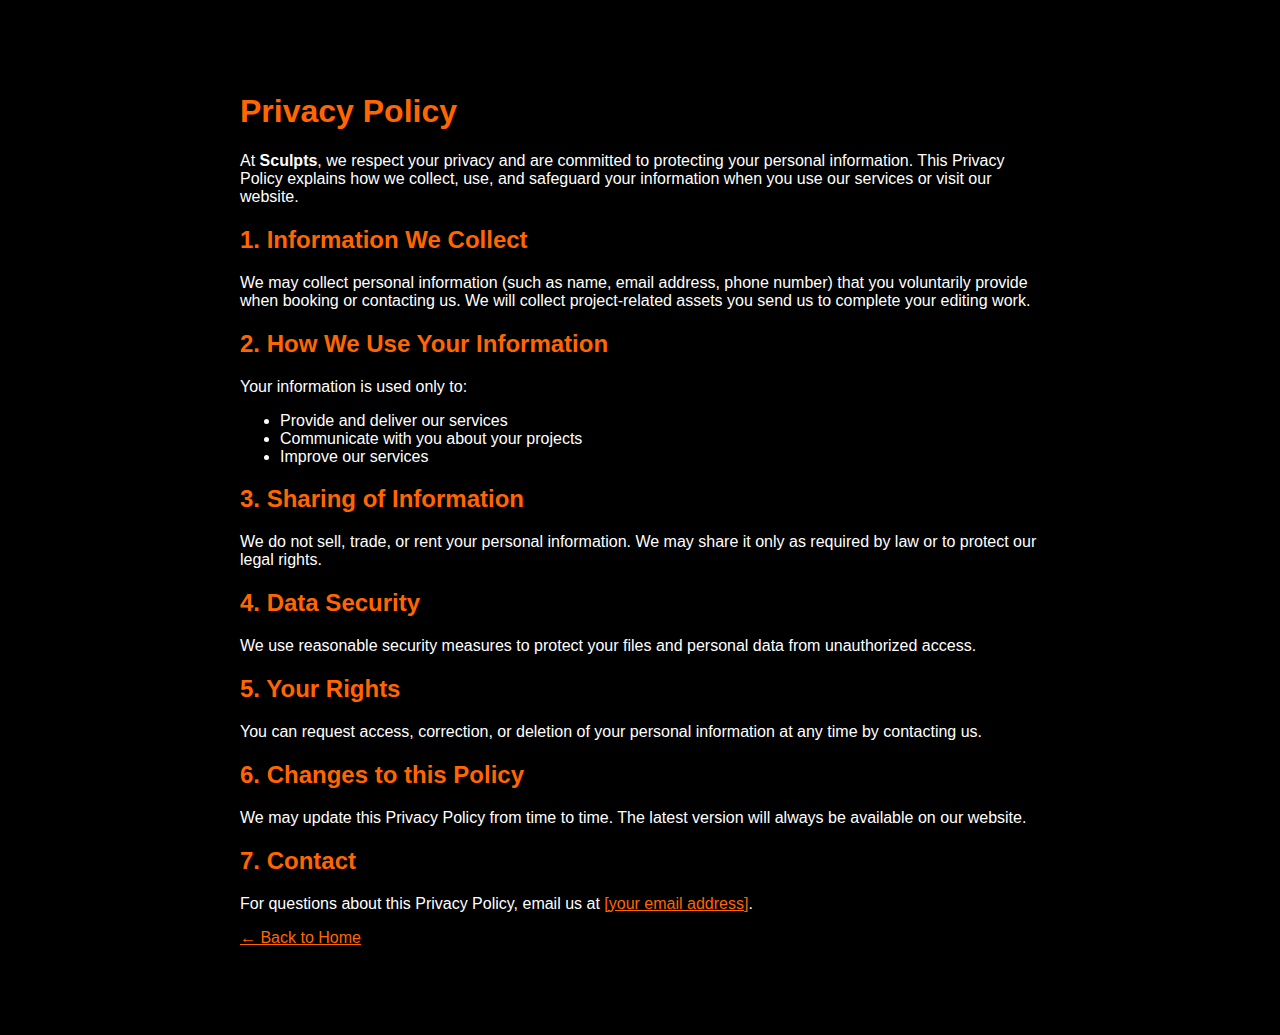
<file: Privacy.html>
<!DOCTYPE html>
<html lang="en">
<head>
  <meta charset="UTF-8">
  <meta name="viewport" content="width=device-width, initial-scale=1.0">
  <title>Sculpts – Privacy Policy</title>
  <style>
    body {
      background:#000;
      color:#fff;
      font-family:Tahoma,sans-serif;
      padding:4rem 2rem;
    }
    h1,h2 { color:#ff6600; }
    a { color:#ff6600; }
    .container { max-width:800px; margin:0 auto; }
  </style>
</head>
<body>
  <div class="container">
    <h1>Privacy Policy</h1>

    <p>At <strong>Sculpts</strong>, we respect your privacy and are committed to protecting your personal information. This Privacy Policy explains how we collect, use, and safeguard your information when you use our services or visit our website.</p>

    <h2>1. Information We Collect</h2>
    <p>We may collect personal information (such as name, email address, phone number) that you voluntarily provide when booking or contacting us. We will collect project-related assets you send us to complete your editing work.</p>

    <h2>2. How We Use Your Information</h2>
    <p>Your information is used only to:
      <ul>
        <li>Provide and deliver our services</li>
        <li>Communicate with you about your projects</li>
        <li>Improve our services</li>
      </ul>
    </p>

    <h2>3. Sharing of Information</h2>
    <p>We do not sell, trade, or rent your personal information. We may share it only as required by law or to protect our legal rights.</p>

    <h2>4. Data Security</h2>
    <p>We use reasonable security measures to protect your files and personal data from unauthorized access.</p>

    <h2>5. Your Rights</h2>
    <p>You can request access, correction, or deletion of your personal information at any time by contacting us.</p>

    <h2>6. Changes to this Policy</h2>
    <p>We may update this Privacy Policy from time to time. The latest version will always be available on our website.</p>

    <h2>7. Contact</h2>
    <p>For questions about this Privacy Policy, email us at <a href="mailto:[your email address]">[your email address]</a>.</p>

    <p><a href="index.html">← Back to Home</a></p>
  </div>
</body>
</html>
</file>
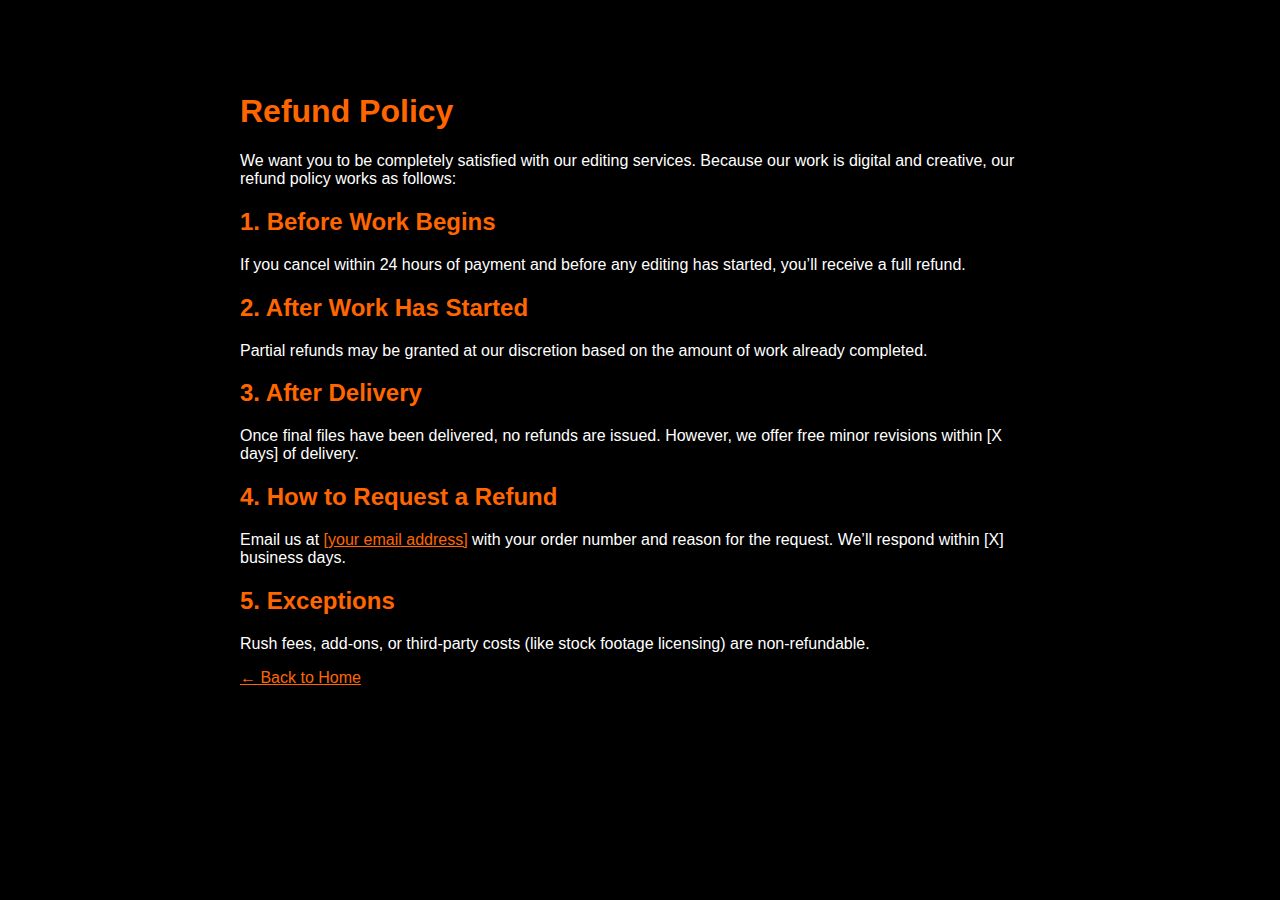
<file: refund.html>
<!DOCTYPE html>
<html lang="en">
<head>
  <meta charset="UTF-8">
  <meta name="viewport" content="width=device-width, initial-scale=1.0">
  <title>Sculpts – Refund Policy</title>
  <style>
    body {
      background:#000;
      color:#fff;
      font-family:Tahoma,sans-serif;
      padding:4rem 2rem;
    }
    h1,h2 { color:#ff6600; }
    a { color:#ff6600; }
    .container { max-width:800px; margin:0 auto; }
  </style>
</head>
<body>
  <div class="container">
    <h1>Refund Policy</h1>

    <p>We want you to be completely satisfied with our editing services. Because our work is digital and creative, our refund policy works as follows:</p>

    <h2>1. Before Work Begins</h2>
    <p>If you cancel within 24 hours of payment and before any editing has started, you’ll receive a full refund.</p>

    <h2>2. After Work Has Started</h2>
    <p>Partial refunds may be granted at our discretion based on the amount of work already completed.</p>

    <h2>3. After Delivery</h2>
    <p>Once final files have been delivered, no refunds are issued. However, we offer free minor revisions within [X days] of delivery.</p>

    <h2>4. How to Request a Refund</h2>
    <p>Email us at <a href="mailto:[your email address]">[your email address]</a> with your order number and reason for the request. We’ll respond within [X] business days.</p>

    <h2>5. Exceptions</h2>
    <p>Rush fees, add-ons, or third-party costs (like stock footage licensing) are non-refundable.</p>

    <p><a href="index.html">← Back to Home</a></p>
  </div>
</body>
</html>
</file>
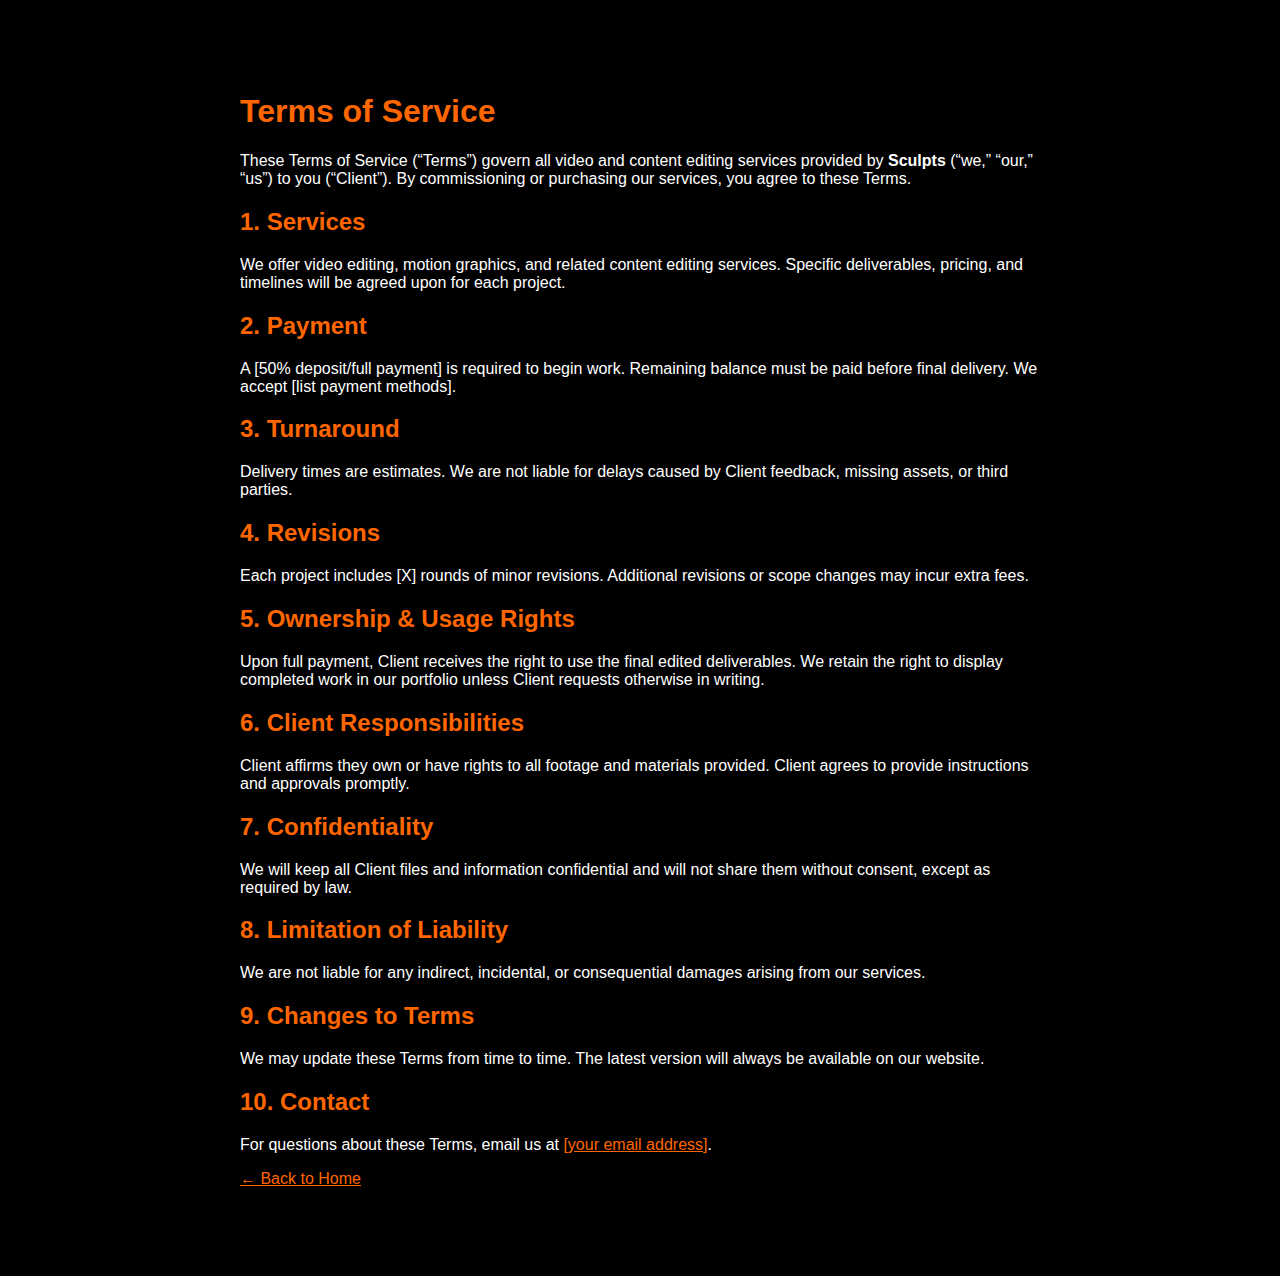
<file: terms&services.html>
<!DOCTYPE html>
<html lang="en">
<head>
  <meta charset="UTF-8">
  <meta name="viewport" content="width=device-width, initial-scale=1.0">
  <title>Sculpts – Terms of Service</title>
  <style>
    body {
      background:#000;
      color:#fff;
      font-family:Tahoma,sans-serif;
      padding:4rem 2rem;
    }
    h1,h2 { color:#ff6600; }
    a { color:#ff6600; }
    .container { max-width:800px; margin:0 auto; }
  </style>
</head>
<body>
  <div class="container">
    <h1>Terms of Service</h1>

    <p>These Terms of Service (“Terms”) govern all video and content editing services provided by <strong>Sculpts</strong> (“we,” “our,” “us”) to you (“Client”). By commissioning or purchasing our services, you agree to these Terms.</p>

    <h2>1. Services</h2>
    <p>We offer video editing, motion graphics, and related content editing services. Specific deliverables, pricing, and timelines will be agreed upon for each project.</p>

    <h2>2. Payment</h2>
    <p>A [50% deposit/full payment] is required to begin work. Remaining balance must be paid before final delivery. We accept [list payment methods].</p>

    <h2>3. Turnaround</h2>
    <p>Delivery times are estimates. We are not liable for delays caused by Client feedback, missing assets, or third parties.</p>

    <h2>4. Revisions</h2>
    <p>Each project includes [X] rounds of minor revisions. Additional revisions or scope changes may incur extra fees.</p>

    <h2>5. Ownership &amp; Usage Rights</h2>
    <p>Upon full payment, Client receives the right to use the final edited deliverables. We retain the right to display completed work in our portfolio unless Client requests otherwise in writing.</p>

    <h2>6. Client Responsibilities</h2>
    <p>Client affirms they own or have rights to all footage and materials provided. Client agrees to provide instructions and approvals promptly.</p>

    <h2>7. Confidentiality</h2>
    <p>We will keep all Client files and information confidential and will not share them without consent, except as required by law.</p>

    <h2>8. Limitation of Liability</h2>
    <p>We are not liable for any indirect, incidental, or consequential damages arising from our services.</p>

    <h2>9. Changes to Terms</h2>
    <p>We may update these Terms from time to time. The latest version will always be available on our website.</p>

    <h2>10. Contact</h2>
    <p>For questions about these Terms, email us at <a href="mailto:[your email address]">[your email address]</a>.</p>

    <p><a href="index.html">← Back to Home</a></p>
  </div>
</body>
</html>
</file>
